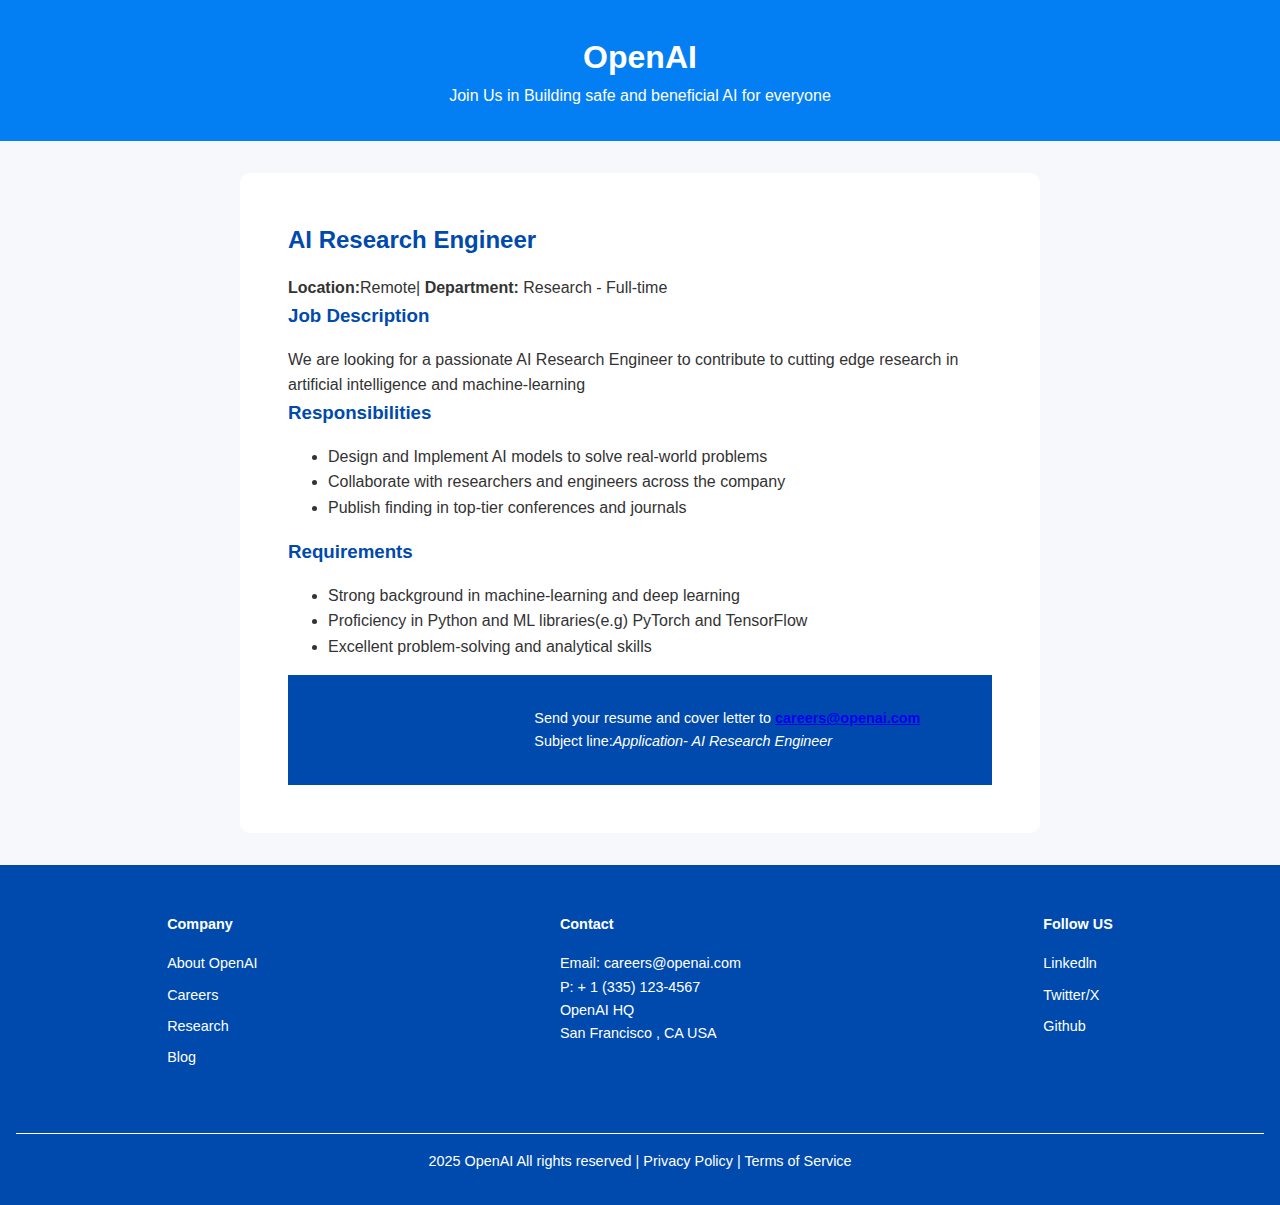
<file: index.html>
<!DOCTYPE html>
<html lang="en">
<head>
  <meta charset="UTF-8">
  <meta name="viewport" content="width=device-width, initial-scale=1.0">
  <title>AI Research Engineer OpenAI</title>
  <link rel="stylesheet" href="./css/style.css">
</head>
<body>
  <header>
  <h1>OpenAI</h1>
  <p>Join Us in Building safe and beneficial AI for everyone</p>
  </header>

  <main>
    <section class="job-title">
      <h2>AI Research Engineer</h2>
      <p><strong>Location:</strong>Remote| <strong>Department:</strong>
      Research - Full-time</p>
    </section>

    <section class="description">
      <h3>Job Description</h3>
      <p>We are looking for a passionate AI Research Engineer to contribute to cutting edge research in artificial intelligence and machine-learning</p>
    </section>

    <section class="responsibilities">
      <h3>Responsibilities</h3>
      <ul>
        <li>Design and Implement AI models to solve real-world problems</li>
        <li>Collaborate with researchers and engineers across the company</li>
        <li>Publish finding in top-tier conferences and journals</li>
      </ul>
    </section>

    <section class="requirements">
      <h3>Requirements</h3>
      <ul>
        <li>Strong background in machine-learning and deep learning</li>
        <li>Proficiency in Python and ML libraries(e.g) PyTorch and TensorFlow</li>
        <li>Excellent problem-solving and analytical skills </li>
      </ul>
    </section>

    <section class="apply">
      <h3>How to Apply</h3>
      <p>Send your resume and cover letter to
     <a href="#"><strong>careers@openai.com</strong><br></a> 
      Subject line:<em>Application- AI Research Engineer</em> </p>
    </section>
  </main>

  <footer>
    <div class="footer-column">
      <h4>Company</h4>
      <ul>
        <li>About OpenAI</li>
        <li>Careers</li>
        <li>Research</li>
        <li>Blog</li>
      </ul>
    </div>

    <div class="footer-column">
      <h4>Contact</h4>
      <p>Email: careers@openai.com <br>
      P: + 1 (335) 123-4567 <br>
      OpenAI HQ <br>
      San Francisco , CA USA
    </p>
    </div>
    <div class="footer-column">
      <h4>Follow US</h4>
      <ul>
        <li>Linkedln</li>
        <li>Twitter/X</li>
        <li>Github</li>
      </ul>
    </div>
    <p class="footer-note">2025 OpenAI All rights reserved | Privacy Policy | Terms of Service
    </p>
  </footer>
</body>
</html>
</file>
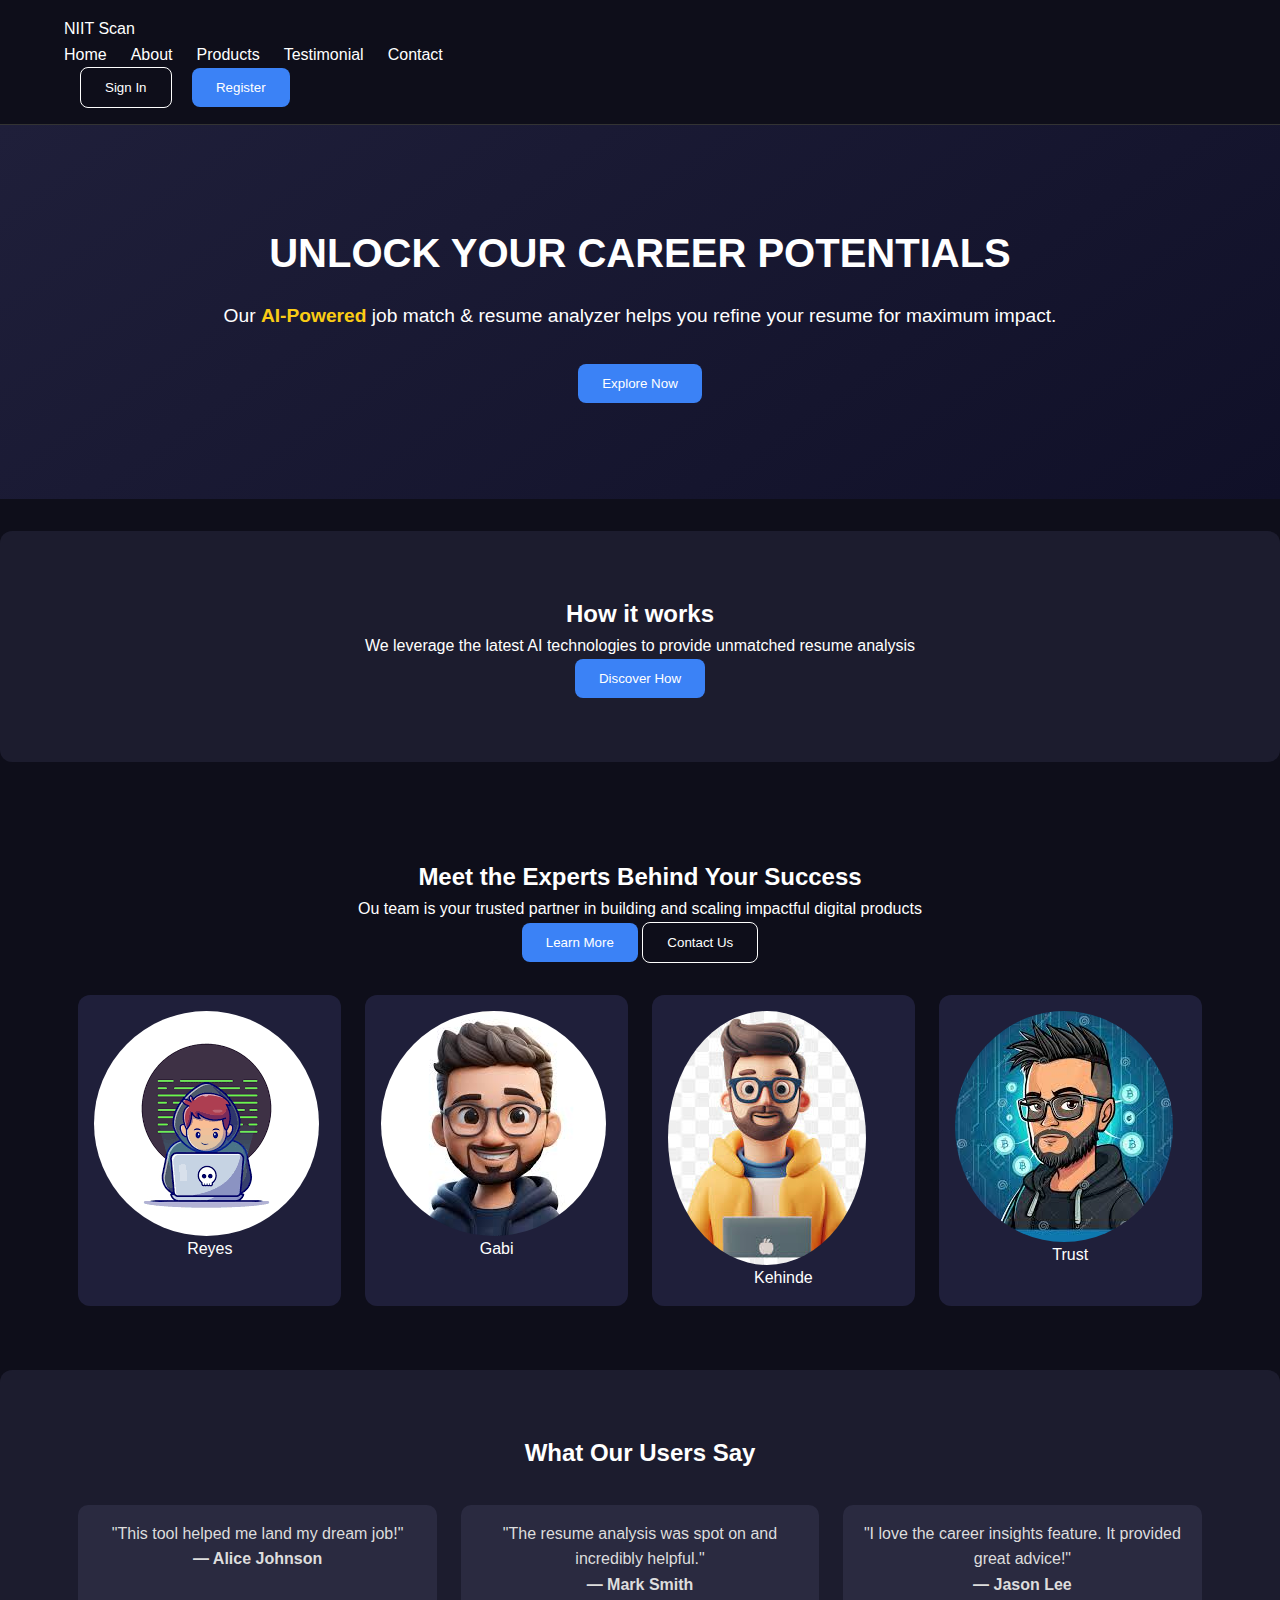
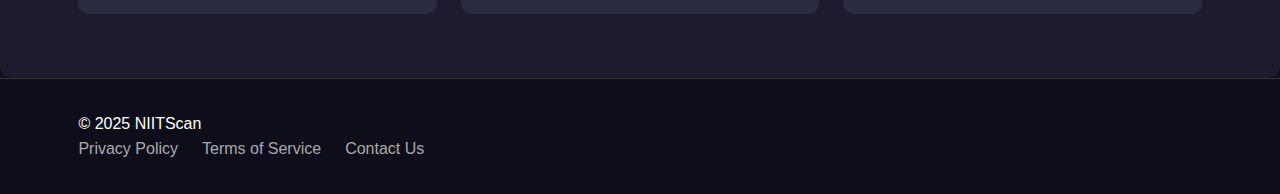
<file: NiitScan/index.html>
<!DOCTYPE html>
<html lang="en">
<head>
  <meta charset="UTF-8">
  <meta name="viewport" content="width=device-width, initial-scale=1.0">
  <title>NIIT - Unlock Your Career Potentials</title>
  <link rel="stylesheet" href="../NiitScan/index.css">
</head>
<body>
  <header class="navbar">
    <div class="container">
      <div class="logo">NIIT Scan</div>
      <nav>
        <ul class="nav-links">
          <li><a href="#">Home</a></li>
          <li><a href="#">About</a></li>
          <li><a href="#">Products</a></li>
          <li><a href="#">Testimonial</a></li>
          <li><a href="#">Contact</a></li>
        </ul>
      </nav>
      <div class="auth-buttons">
        <button class="btn-outline">Sign In</button>
        <button class="btn-primary">Register</button>
      </div>
    </div>
  </header>

  <section class="hero">
    <div class="container center">
      <h1>UNLOCK YOUR CAREER POTENTIALS</h1>
      <p>Our <span class="highlight">AI-Powered</span> job match & resume analyzer helps you refine your resume for maximum impact.</p>
      <button class="btn-primary">Explore Now</button>
    </div>
  </section>

  <section class="how-it-works">
    <div class="container center">
      <h2>How it works</h2>
      <p>We leverage the latest AI technologies to provide unmatched resume analysis</p>
      <button class="btn-primary">Discover How</button>
    </div>
  </section>

  <section class="experts">
    <div class="container center">
      <h2>Meet the Experts Behind Your Success</h2>
      <p>Ou team is your trusted partner in building and scaling impactful digital products</p>
      <div class="buttons">
        <button class="btn-primary">Learn More</button>
        <button class="btn-outline">Contact Us</button>
      </div>
      <div class="team-grid">
        <div class="avatar-card"><img src="./images/work1.png" alt="">
        <span>Reyes</span>
        </div>
        <div class="avatar-card"><img src="./images/work2.jpg" alt="">
        <span>Gabi</span></div>
        <div class="avatar-card"><img src="./images/work3.jpg" alt="">
           <span>Kehinde</span>
        </div>
        <div class="avatar-card"><img src="./images/work4.jpg" alt="">
         <span>Trust</span>
        </div>
      </div>
    </div>
  </section>

<section class="testimonials">
    <div class="container center">
      <h2>What Our Users Say</h2>
      <div class="testimonial-grid">
        <div class="testimonial-card">
          <p>"This tool helped me land my dream job!"</p>
          <h4>— Alice Johnson</h4>
        </div>
        <div class="testimonial-card">
          <p>"The resume analysis was spot on and incredibly helpful."</p>
          <h4>— Mark Smith</h4>
        </div>
        <div class="testimonial-card">
          <p>"I love the career insights feature. It provided great advice!"</p>
          <h4>— Jason Lee</h4>
        </div>
      </div>
    </div>
  </section>

  <footer class="footer">
    <div class="container">
      <p>&copy; 2025 NIITScan</p>
      <ul>
        <li><a href="#">Privacy Policy</a></li>
        <li><a href="#">Terms of Service</a></li>
        <li><a href="#">Contact Us</a></li>
      </ul>
    </div>
  </footer>

</body>
</html>
</file>
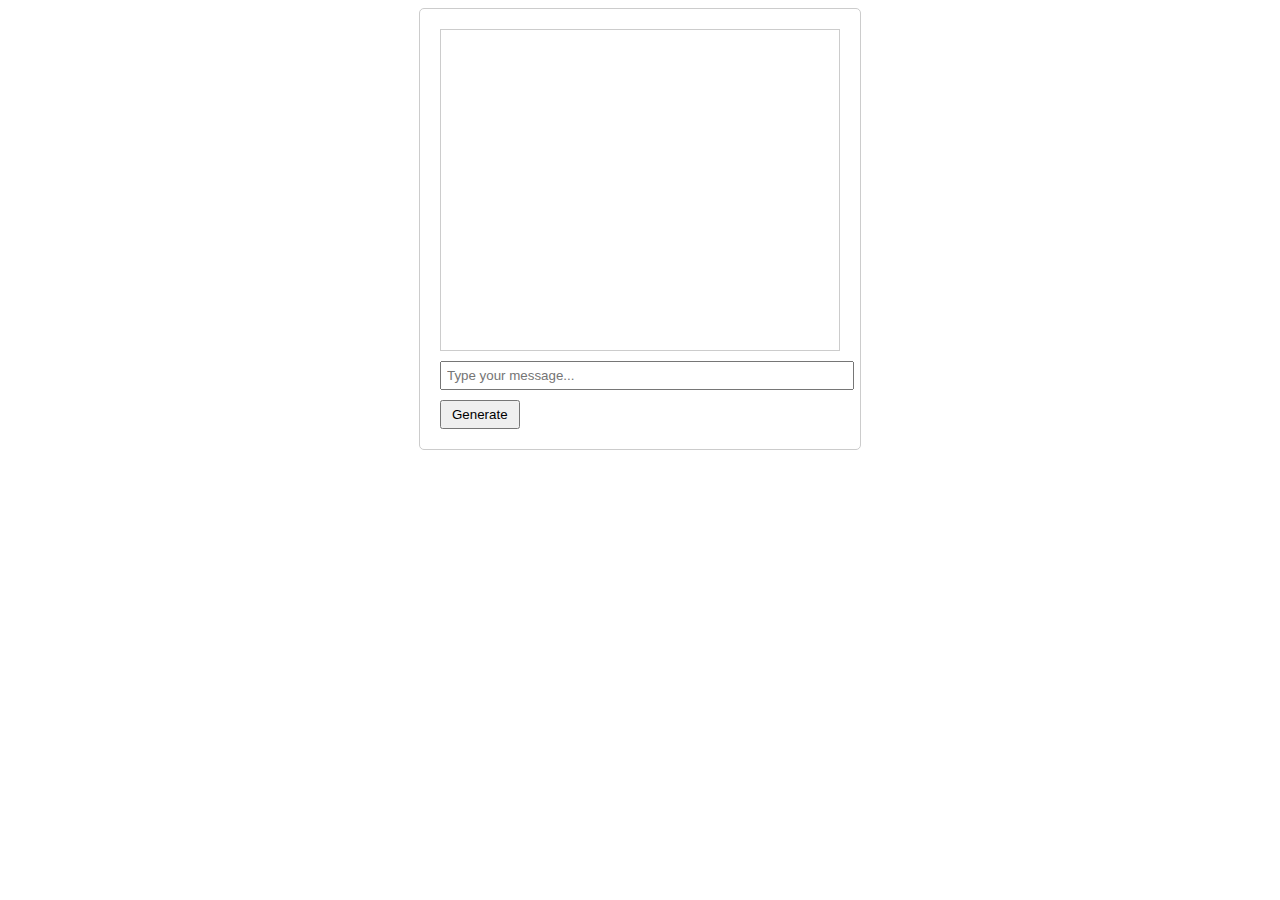
<file: chat.html>
<!DOCTYPE html>
<html lang="en">
<head>
  <meta charset="UTF-8">
  <meta name="viewport" content="width=device-width, initial-scale=1.0">
  <title>chat Interface</title>
    <style>
    .chat-container {
      width: 400px;
      margin: 0 auto;
      padding: 20px;
      border: 1px solid #ccc;
      border-radius: 5px;
    }
    .chat-output {
      height: 300px;
      overflow-y: scroll;
      border: 1px solid #ccc;
      padding: 10px;
      margin-bottom: 10px;
    }
    .chat-input {
      width: 100%;
      padding: 5px;
      margin-bottom: 10px;
    }
    .chat-button {
      padding: 5px 10px;
    }
  </style>
</head>
<body>
    <div class="chat-container">
    <div class="chat-output" id="chatOutput"></div>
    <input type="text" class="chat-input" id="chatInput" placeholder="Type your message...">
    <button class="chat-button" id="generateButton">Generate</button>
  </div>
</body>
<script>
    const chatOutput = document.getElementById('chatOutput');
    const chatInput = document.getElementById('chatInput');
    const generateButton = document.getElementById('generateButton');

    generateButton.addEventListener('click', function() {
      const message = chatInput.value;
      if (message.trim() !== '') {
        // Append the message to the chat output
        const messageElement = document.createElement('p');
        messageElement.textContent = message;
        chatOutput.appendChild(messageElement);

        // Send the message to a specified URL
        const url = 'https://example.com/api/message'; // Replace with your desired URL
        fetch(url, {
          method: 'POST',
          headers: {
            'Content-Type': 'application/json'
          },
          body: JSON.stringify({ message: message })
        })
        .then(response => {
          // Handle the response if needed
          console.log('Message sent successfully');
        })
        .catch(error => {
          // Handle any errors
          console.error('Error sending message:', error);
        });

        // Clear the input field
        chatInput.value = '';
      }
    });
  </script>
</html>
</file>
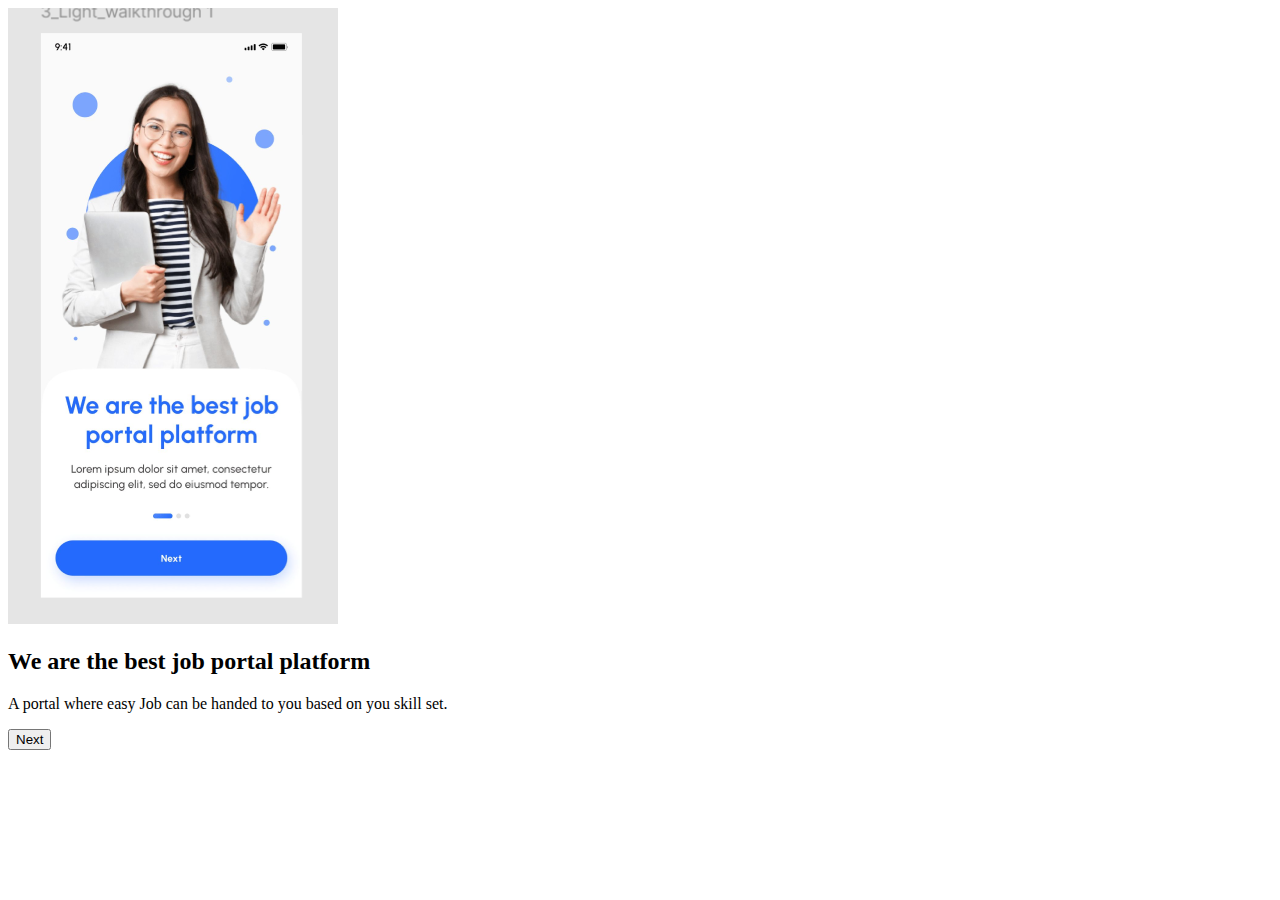
<file: walkthrough.html>
<!DOCTYPE html>
<html lang="en">
<head>
  <meta charset="UTF-8" />
  <meta name="viewport" content="width=device-width, initial-scale=1.0"/>
  <title>Walkthrough</title>
  <link rel="stylesheet" href="">
</head>
<body>
  <div class="walkthrough-screen">
    <img src="./job-finder/assets/images/job3.PNG" class="walk-img" alt="Jobee Walkthrough" />
    <div class="walk-text">
      <h2>We are the best job portal platform</h2>
      <p>A portal where easy Job can be handed to you based on you skill set.</p>

      <div class="pagination">
        <span class="dot active"></span>
        <span class="dot"></span>
        <span class="dot"></span>
      </div>

      <button id="next-walk">Next</button>
    </div>
  </div>

  <script>
    document.getElementById("next-walk").onclick = function () {
      alert("You can redirect this to login.html or the next walkthrough screen.");
    };
  </script>
</body>
</html>
</file>
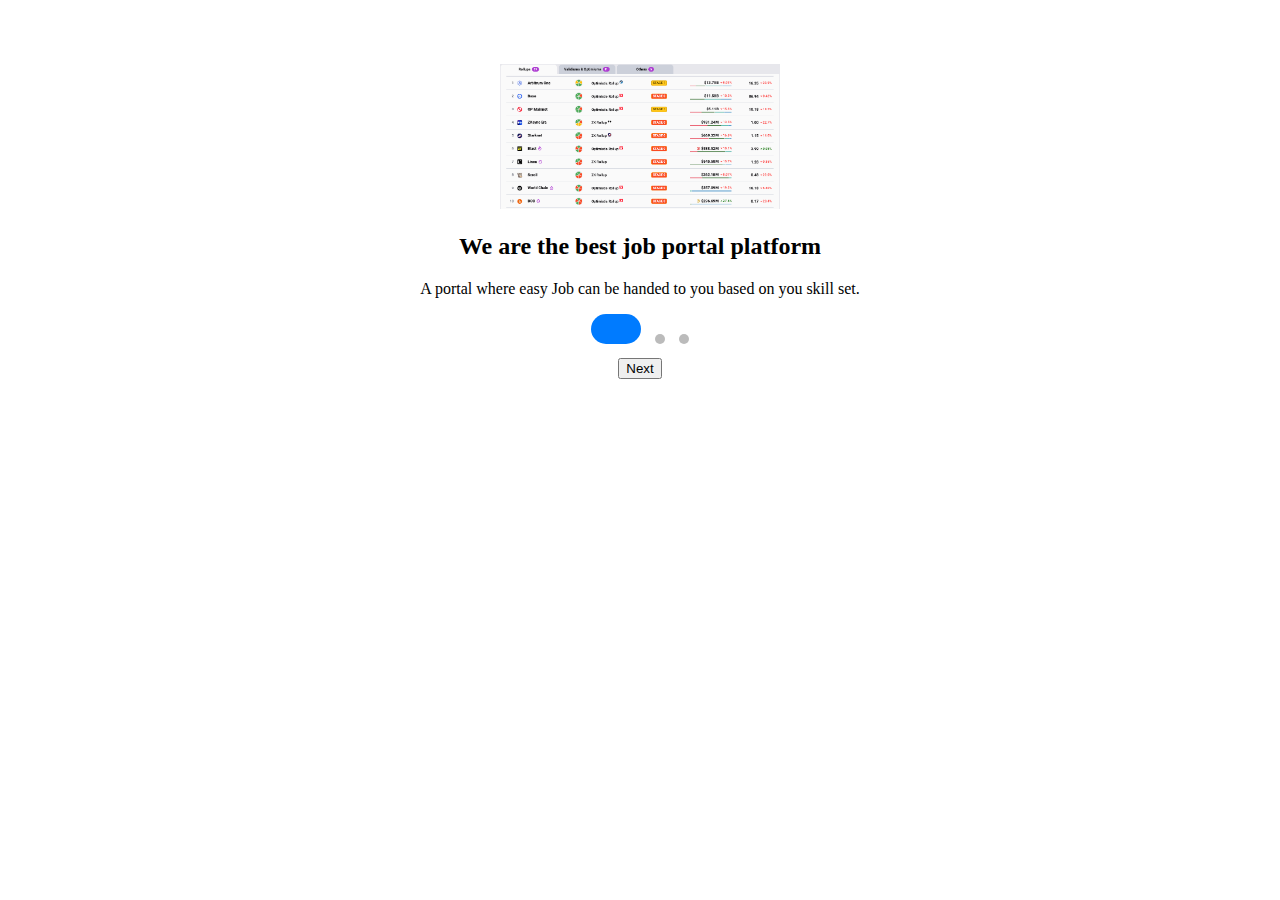
<file: walkthrough2.html>
<!DOCTYPE html>
<html lang="en">
<head>
  <meta charset="UTF-8" />
  <meta name="viewport" content="width=device-width, initial-scale=1.0"/>
  <title>Walkthrough</title>
  <link rel="stylesheet" href="./job-finder/css/walkthrough2.css">
</head>
<body>
  <div class="walkthrough-screen">
    <img src="./job-finder/assets/images/L2 beat overview.png" class="walk-img" alt="Jobee Walkthrough" />
    <div class="walk-text">
      <h2>We are the best job portal platform</h2>
      <p>A portal where easy Job can be handed to you based on you skill set.</p>

      <div class="pagination">
        <span class="dot active"></span>
        <span class="dot"></span>
        <span class="dot"></span>
      </div>

      <button id="next-walk">Next</button>
    </div>
  </div>

  <script>
    document.getElementById("next-walk").onclick = function () {
      window.location.href = "walkthrough3.html"
    };
  </script>
</body>
</html>
</file>
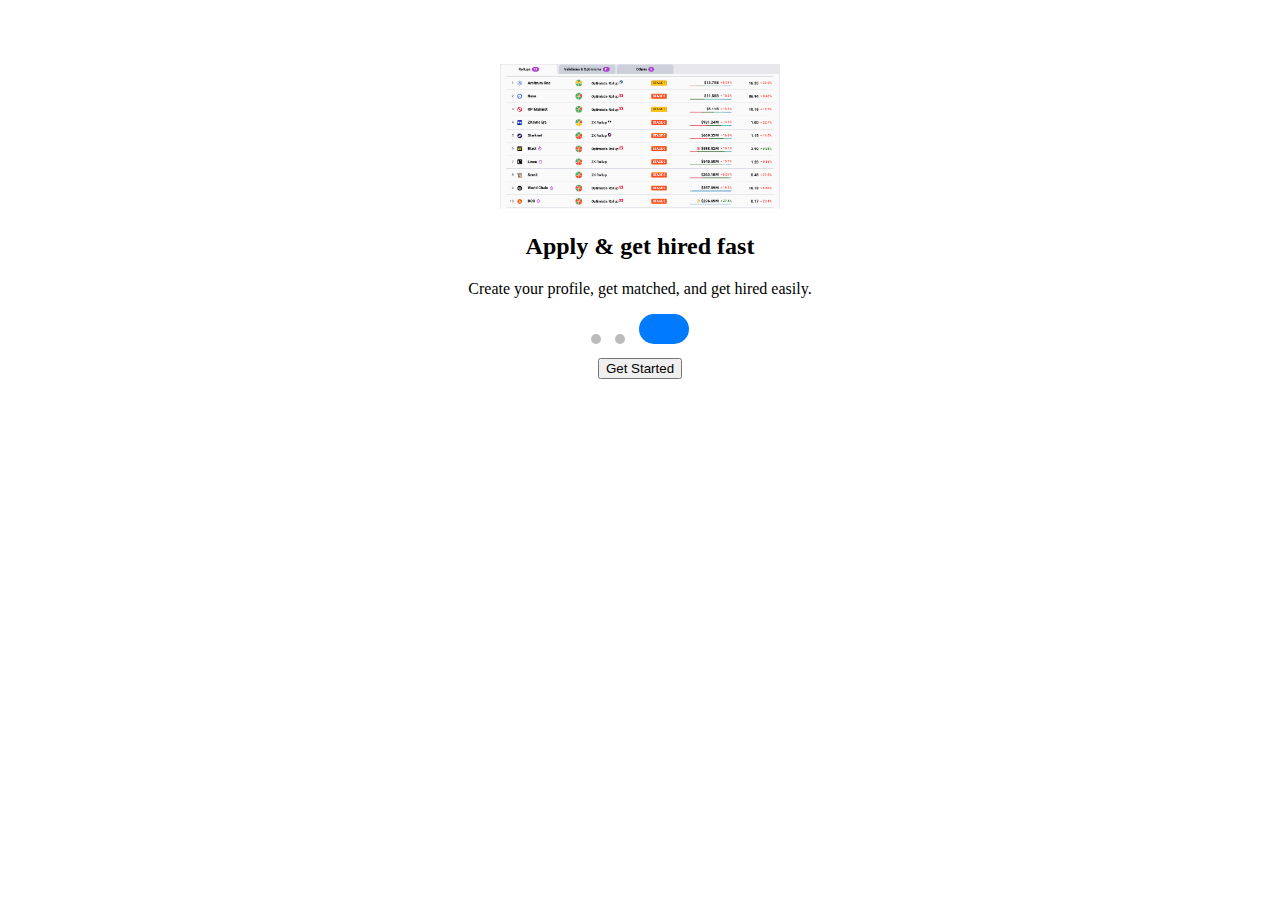
<file: walkthrough3.html>
<!-- walkthrough3.html -->
<!DOCTYPE html>
<html lang="en">
<head>
  <meta charset="UTF-8" />
  <meta name="viewport" content="width=device-width, initial-scale=1.0"/>
  <title>Walkthrough 3</title>
  <link rel="stylesheet" href="./job-finder/css/walkthrough.css" />
</head>
<body>
  <div class="walkthrough-screen">
    <img src="./job-finder/assets/images/L2 beat overview.png" class="walk-img"  alt=""/>
    <div class="walk-text">
      <h2>Apply & get hired fast</h2>
      <p>Create your profile, get matched, and get hired easily.</p>
      <div class="pagination">
        <span class="dot"></span>
        <span class="dot"></span>
        <span class="dot active"></span>
      </div>
      <button onclick="window.location.href='login.html'">Get Started</button>
    </div>
  </div>
</body>
</html>
</file>
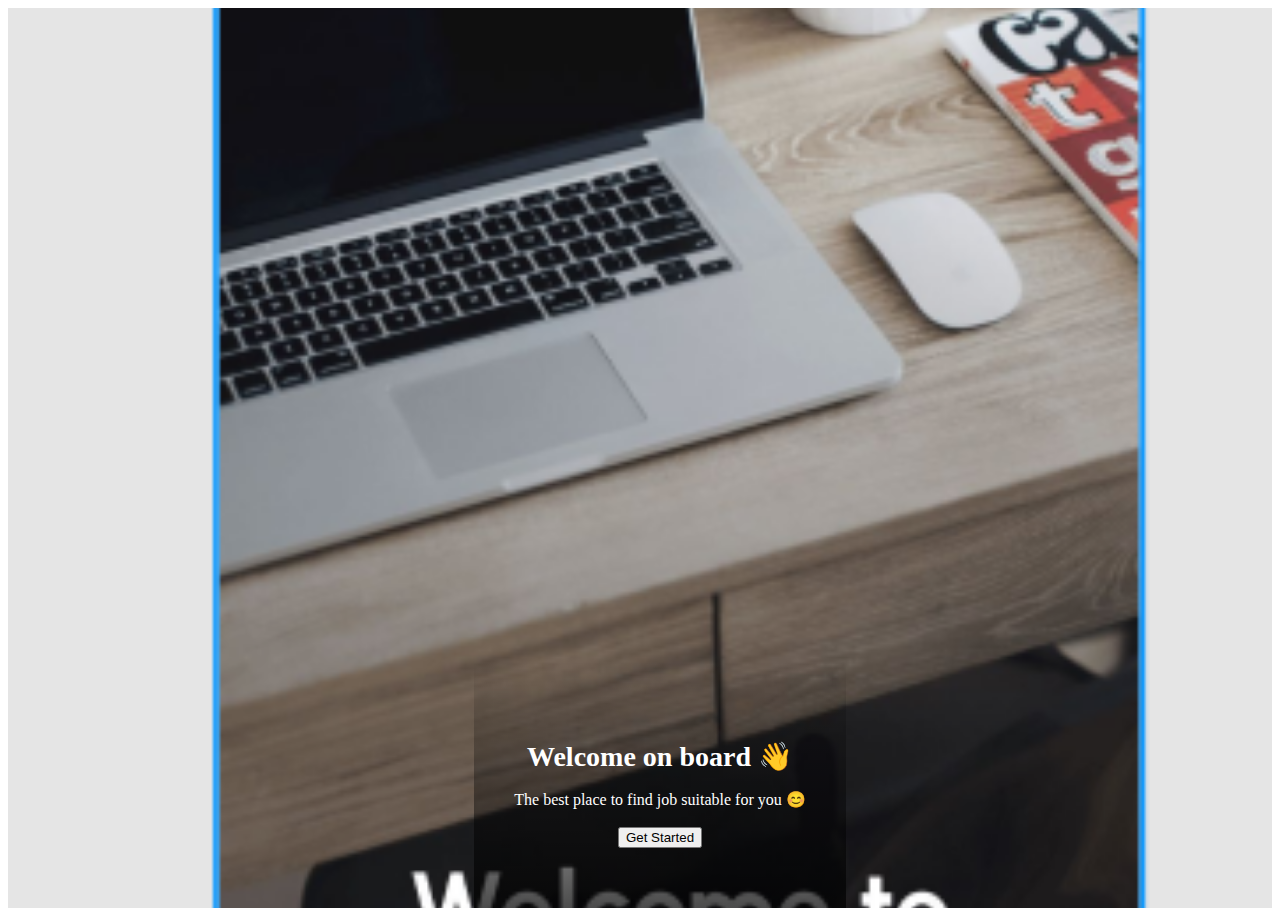
<file: welcome.html>
<!DOCTYPE html>
<html lang="en">
<head>
  <meta charset="UTF-8">
  <meta name="viewport" content="width=device-width, initial-scale=1.0">
  <title>Welcome to Jobee</title>
  <link rel="stylesheet" href="./job-finder/css/welcome.css">

</head>
<body>
  <div class="welcome-screen">
    <div class="overlay">
      <div class="welcome-text">
        <h1>Welcome on board  👋</h1>
        <p>The best place to find job suitable for you 😊</p>
        <button id="go-to-walkthrough">Get Started</button>
      </div>
    </div>
  </div>
  <script>
    document.getElementById("go-to-walkthrough").onclick = function (){
      window.location.href = "walkthrough.html";
    };
  </script>
</body>
</html>
</file>
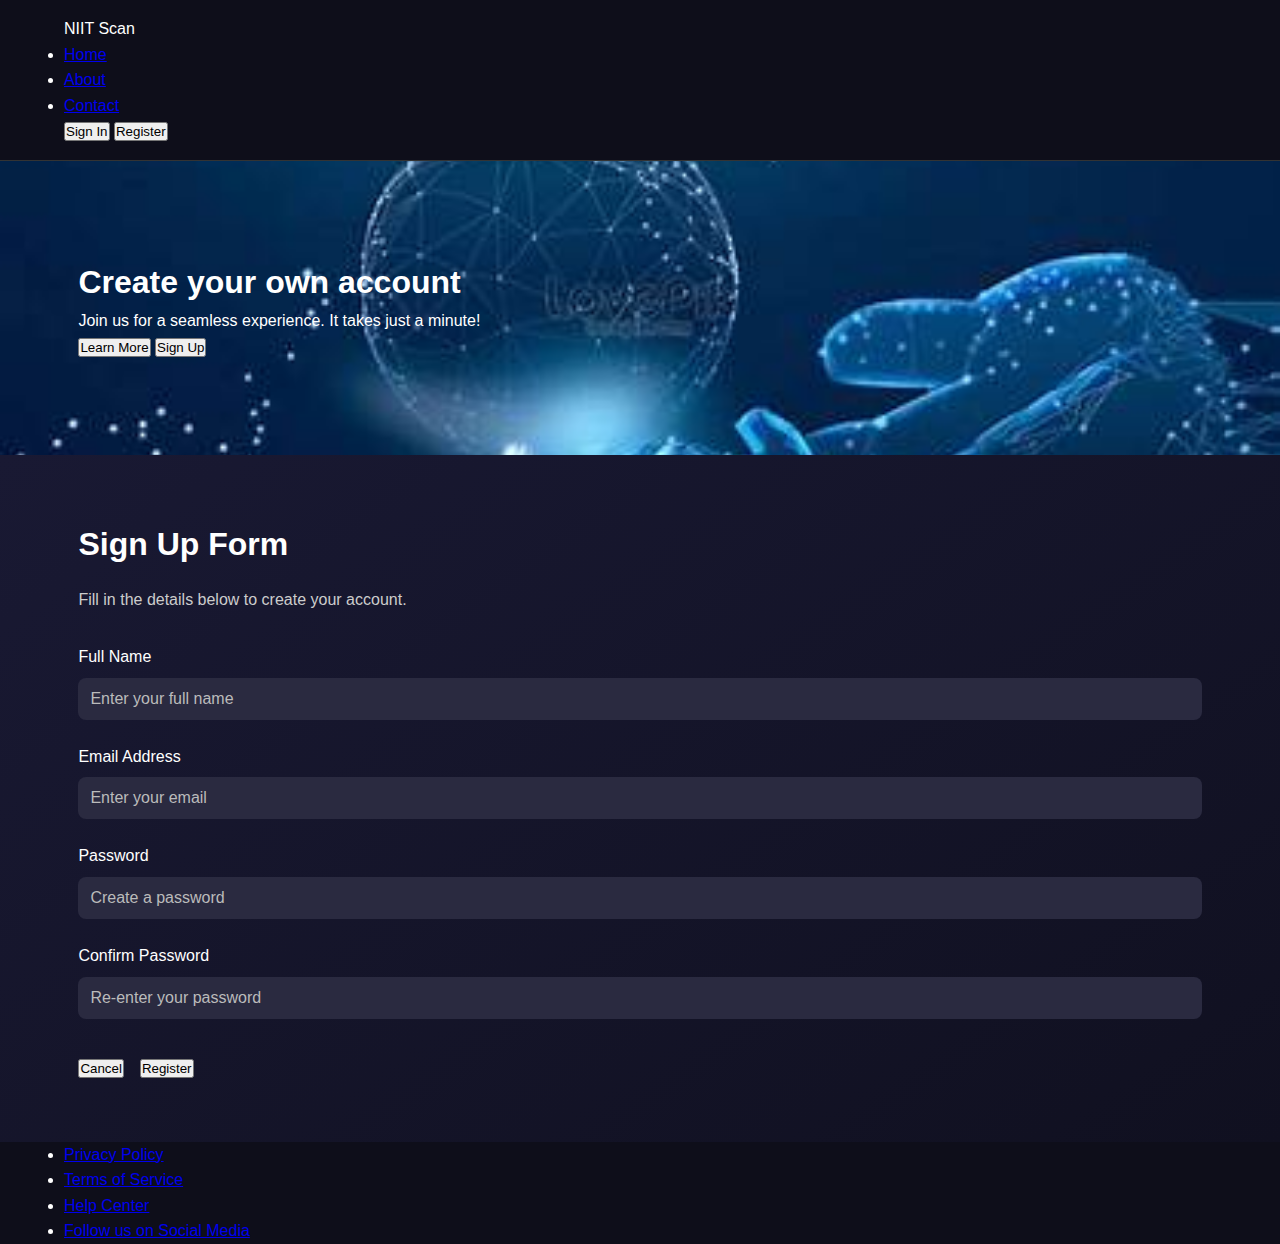
<file: NiitScan/signup.html>
<!DOCTYPE html>
<html lang="en">
<head>
  <meta charset="UTF-8">
  <meta name="viewport" content="width=device-width, initial-scale=1.0">
  <title>Sign up</title>
  <link rel="stylesheet" href="../NiitScan/signup.css">
</head>
<body>
   <header class="navbar">
    <div class="container">
      <div class="logo">NIIT Scan</div>
      <nav>
        <ul class="nav-links">
          <li><a href="#">Home</a></li>
          <li><a href="#">About</a></li>
          <li><a href="#">Contact</a></li>
        </ul>
      </nav>
       <div class="auth-buttons">
        <button class="btn-outline">Sign In</button>
        <button class="btn-primary">Register</button>
      </div>
    </div>
  </header>
  
    <section class="hero signup-hero">
    <div class="container center">
      <h1>Create your own account</h1>
 <p>Join us for a seamless experience. It takes just a minute!</p>
    <div class="buttons">
      <button class="btn-primary">Learn More</button>
      <button class="btn-primary">Sign Up</button>
      </div>
    </div>
  </section>
  <section class="signup-form">
  <div class="container">
      <h2>Sign Up Form</h2>
      <p>Fill in the details below to create your account.</p>
      <form id="registerForm">
        <label>Full Name
          <input type="text" placeholder="Enter your full name" required />
        </label>
        <label>Email Address
          <input type="email" placeholder="Enter your email" required />
        </label>
        <label>Password
          <input type="password" placeholder="Create a password" required />
        </label>
        <label>Confirm Password
          <input type="password" placeholder="Re-enter your password" required />
        </label>
        <div class="form-buttons">
          <button type="reset" class="btn-outline">Cancel</button>
          <button type="submit" class="btn-primary">Register</button>
        </div>
      </form>
    </div>
  </section>
 <footer class="footer">
    <div class="container">
      <ul>
        <li><a href="#">Privacy Policy</a></li>
        <li><a href="#">Terms of Service</a></li>
        <li><a href="#">Help Center</a></li>
        <li><a href="#">Follow us on Social Media</a></li>
      </ul>
    </div>
  </footer>
  <script src=""></script>
</body>
</html>
</file>
<file: css/style.css>
*{
  margin: 0;
  padding: 0;
  box-sizing: border-box;
}
body{
  font-family: Arial, sans-serif;
  background-color: #f6f8fc;
  color: #333;
  line-height: 1.6;
}
header{
  background-color: #037ef3;
  color: white;
  text-align: center;
  padding: 2rem 1rem;
}
main{
  background-color: white;
  max-width: 800px;
  margin: 2rem auto;
  padding: 3rem;
  border-radius: 10px;
  box-shadow: 10 4px 10px rgba(0, 0, 0, 0.1);
}
h2,h3{
  color: #004aad;
  margin-bottom: 1rem;
}
ul{
  padding-left: 30px;
  margin-bottom: 1rem;
}
ul{
  padding-left: 40px;
  margin-bottom: 1rem;
}
footer{
  background-color: #004aad;
  color: white;
  display: flex;
  flex-wrap: wrap;
  justify-content: space-around;
  padding: 2rem 1rem;
  font-size: 0.9rem;  
}
.apply{
  background-color: #004aad;
  color: white;
  display: flex;
  flex-wrap: wrap;
  justify-content: space-around;
  align-items: center;
  padding: 2rem 1cm;
  font-size: 0.9rem;
}
.footer-column{
  margin: 1rem;
}
.footer-column h4{
  margin-bottom: 1rem;
}
.footer-column ul{
  list-style: none;
  padding: 0;
}
.footer-column ul li{
  margin-bottom: 0.5rem;
}
.footer-note{
  text-align:center;
  width: 100%;
  margin-top: 2rem;
  border-top: 1px solid white;
  padding-top: 1rem;
}
</file>
<file: NiitScan/index.css>
* {
  margin: 0;
  padding: 0;
  box-sizing: border-box;
}
body {
  font-family: 'Segoe UI', Tahoma, Geneva, Verdana, sans-serif;
  background: #0e0e1a;
  color: white;
  line-height: 1.6;
}
img {
  max-width: 100%;
  display: block;
  border-radius: 50%;
}

.container {
  width: 90%;
  max-width: 1200px;
  margin: 0 auto;
}

.center {
  text-align: center;
}
.navbar {
  background: #0e0e1a;
  padding: 1rem 0;
  display: flex;
  justify-content: space-between;
  align-items: center;
  border-bottom: 1px solid #333;
}
.nav-links {
  list-style: none;
  display: flex;
  gap: 1.5rem;
}
.nav-links a {
  color: white;
  text-decoration: none;
  transition: color 0.3s ease;
}
.nav-links a:hover {
  color: #facc15;
}
.auth-buttons .btn-outline,
.auth-buttons .btn-primary {
  margin-left: 1rem;
}
.btn-primary {
  background-color: #3b82f6;
  color: white;
  padding: 0.75rem 1.5rem;
  border: none;
  border-radius: 8px;
  cursor: pointer;
}
.btn-outline {
  background-color: transparent;
  color: white;
  padding: 0.75rem 1.5rem;
  border: 1px solid white;
  border-radius: 8px;
  cursor: pointer;
}
.btn-primary:hover,
.btn-outline:hover {
  opacity: 0.9;
}
.hero {
  padding: 6rem 1rem;
  background: linear-gradient(145deg, #1f1f3a, #101028);
}
.hero h1 {
  font-size: 2.5rem;
  margin-bottom: 1rem;
}
.hero p {
  font-size: 1.2rem;
  margin-bottom: 2rem;
}
.highlight {
  color: #facc15;
  font-weight: bold;
}
.how-it-works {
  padding: 4rem 1rem;
  background-color: #1c1c2e;
  border-radius: 12px;
  margin: 2rem 0;
}
.experts {
  padding: 4rem 1rem;
}
.team-grid {
  display: grid;
  grid-template-columns: repeat(auto-fit, minmax(150px, 1fr));
  gap: 1.5rem;
  margin-top: 2rem;
}
.avatar-card {
  background-color: #1f1f3a;
  padding: 1rem;
  border-radius: 12px;
}
.testimonials {
  padding: 4rem 1rem;
  background-color: #1c1c2e;
  border-radius: 12px;
}

.testimonial-grid {
  display: grid;
  grid-template-columns: repeat(auto-fit, minmax(250px, 1fr));
  gap: 1.5rem;
  margin-top: 2rem;
}

.testimonial-card {
  background-color: #2a2a40;
  padding: 1rem;
  border-radius: 10px;
  color: #ddd;
}

/* Footer */
.footer {
  padding: 2rem 1rem;
  background: #0e0e1a;
  border-top: 1px solid #333;
  display: flex;
  flex-direction: column;
  align-items: center;
  gap: 1rem;
}

.footer ul {
  list-style: none;
  display: flex;
  gap: 1.5rem;
}

.footer ul a {
  color: #aaa;
  text-decoration: none;
}

.footer ul a:hover {
  color: white;
}

/* Responsive */
@media (max-width: 768px) {
  .nav-links {
    flex-direction: column;
    gap: 1rem;
    text-align: center;
  }

  .auth-buttons {
    margin-top: 1rem;
  }
}
</file>
<file: job-finder/css/walkthrough2.css>
.walkthrough-screen{
  text-align: center;
  padding: 2rem 1rem;
}
.walk-img{
  width: 80%;
  max-width: 280px;
  margin-top:1.5rem;
}
.walk-img h2{
  font-size: 20px;
  color: #1a1a1a;
  margin-top: 1.2rem;
}
.walk-img p{
  font-size: 14px;
  color: #333;
  margin: 10px 0 20px;
  padding: 0 10px;
}
.pagination{
  margin: 10px 0;
}
.dot{
  height: 10px;
  width: 10px;
  margin: 0 5px;
  background-color: #bbb;
  border-radius: 50%;
  display: inline-block;
}
.active{
  background: #007bff;
  color: white;
  padding: 10px 20px;
  border-radius: 25px;
  border: none;
  font-weight: 600;
  cursor: pointer;
}
</file>
<file: job-finder/css/walkthrough.css>
.walkthrough-screen{
  text-align: center;
  padding: 2rem 1rem;
}
.walk-img{
  width: 80%;
  max-width: 280px;
  margin-top:1.5rem;
}
.walk-img h2{
  font-size: 20px;
  color: #1a1a1a;
  margin-top: 1.2rem;
}
.walk-img p{
  font-size: 14px;
  color: #333;
  margin: 10px 0 20px;
  padding: 0 10px;
}
.pagination{
  margin: 10px 0;
}
.dot{
  height: 10px;
  width: 10px;
  margin: 0 5px;
  background-color: #bbb;
  border-radius: 50%;
  display: inline-block;
}
.active{
  background: #007bff;
  color: white;
  padding: 10px 20px;
  border-radius: 25px;
  border: none;
  font-weight: 600;
  cursor: pointer;
}
</file>
<file: job-finder/css/welcome.css>
.welcome-screen{
  background-image: url(../assets/images/job2.PNG);
  background-size: cover;
  background-position: center;
  height: 100vh;
  width: 100%;
  position: relative;
  display: grid; 
  align-items: flex-end;
  justify-content: center;
}
.overlay{
  width: 100%;
  background:linear-gradient(to top , rgba(0,0,0,0.7), rgba(0,0,0,0));
  padding: 60px 20px;
  text-align: center;
  color: white;
}
.welcome-text h1 {
  font-size: 28px;
  font-weight: bold;
  margin-bottom: 10px;
}
.welcome-text p {
  font-size: 16px;
  line-height: 1.4;
}
</file>
<file: NiitScan/signup.css>
/* style.css */

/* Extend base styles */
* {
  margin: 0;
  padding: 0;
  box-sizing: border-box;
}
body {
  font-family: 'Segoe UI', Tahoma, Geneva, Verdana, sans-serif;
  background: #0e0e1a;
  color: white;
  line-height: 1.6;
}
.navbar {
  background: #0e0e1a;
  padding: 1rem 0;
  display: flex;
  justify-content: space-between;
  align-items: center;
  border-bottom: 1px solid #333;
}
.container {
  width: 90%;
  max-width: 1200px;
  margin: 0 auto;
}
.signup-hero {
  background: url('./images/background.jpg') no-repeat center center/cover;
  padding: 6rem 1rem;
}

.signup-form {
  padding: 4rem 1rem;
  background: linear-gradient(145deg, #191933, #101020);
  color: white;
}

.signup-form h2 {
  font-size: 2rem;
  margin-bottom: 1rem;
}

.signup-form p {
  margin-bottom: 2rem;
  color: #ccc;
}

.signup-form form {
  display: flex;
  flex-direction: column;
  gap: 1.5rem;
}

.signup-form label {
  display: flex;
  flex-direction: column;
  color: #fff;
  font-weight: 500;
}

.signup-form input {
  padding: 0.75rem;
  border-radius: 8px;
  border: none;
  outline: none;
  font-size: 1rem;
  margin-top: 0.5rem;
  background: #2a2a40;
  color: #fff;
}

.signup-form input::placeholder {
  color: #bbb;
}

.form-buttons {
  display: flex;
  gap: 1rem;
  margin-top: 1rem;
}

@media (max-width: 768px) {
  .form-buttons {
    flex-direction: column;
  }
}
</file>
